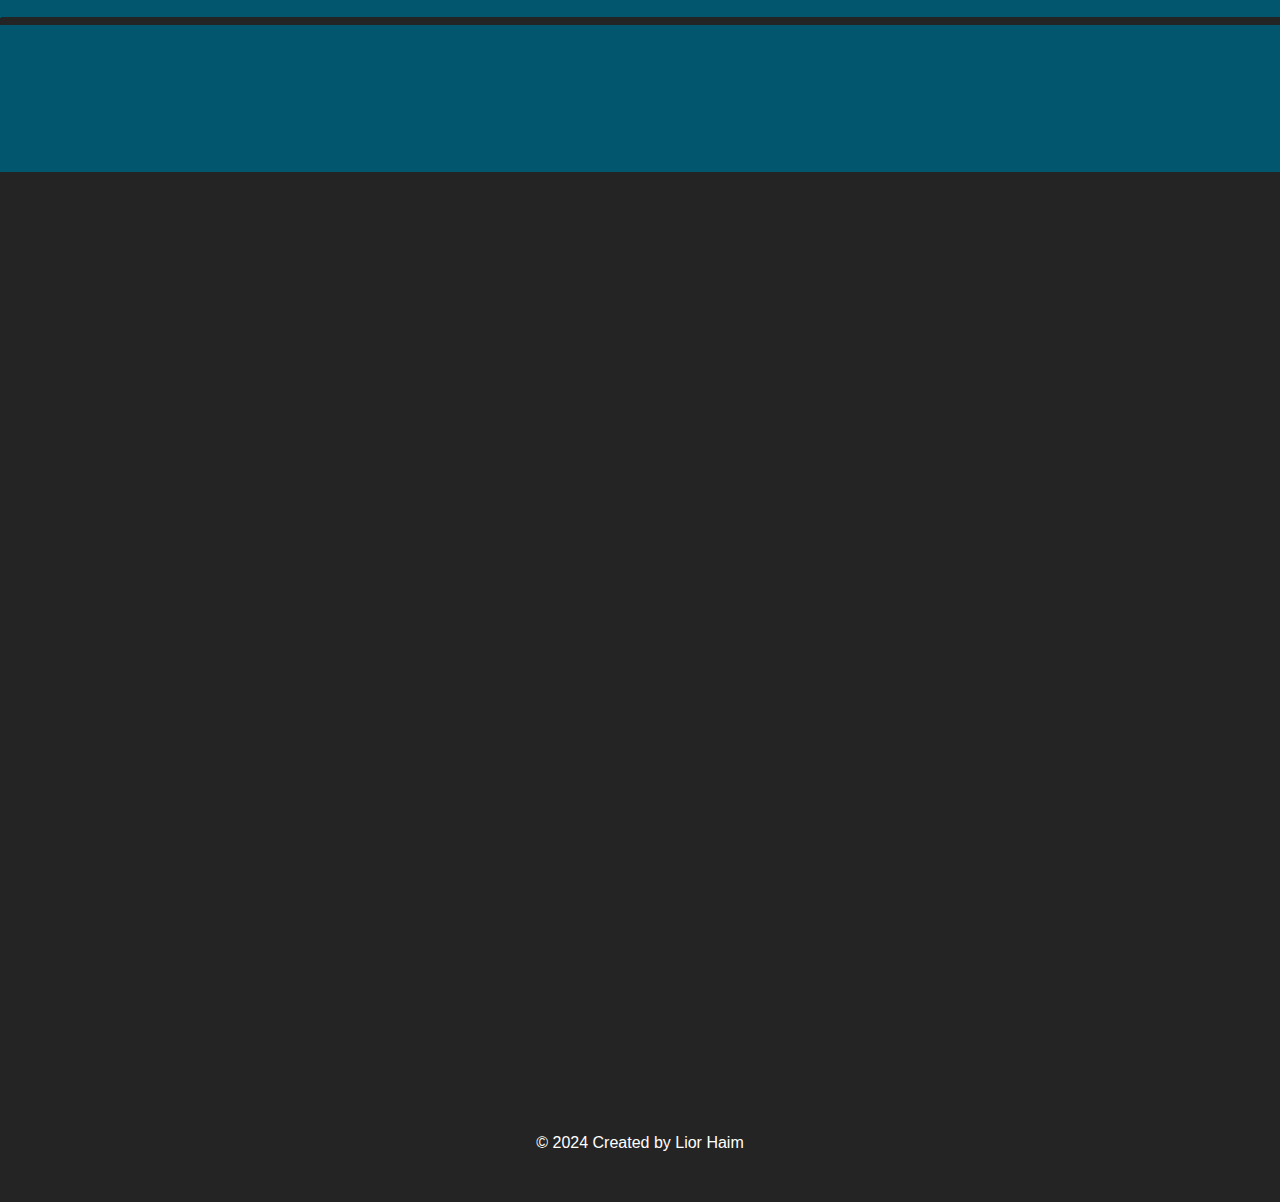
<file: index.html>
<!-- home.html -->

<!DOCTYPE html>
<html>
<head>
    <meta charset="UTF-8">
    <meta name="viewport" content="width=device-width, initial-scale=1.0">
    <link rel="stylesheet" href="css/styles.css">
    <script src="js/navigation.js" defer></script>
</head>
<body class = "home">
    <div class="title">
        <h1>Lior Haim</h1>
    </div>
    <div id="navigation"></div>
    </div>
    <section class="portfolio">
        <div class="photo-text">
            <div class="photo">
                <img src="images/ProfilePhoto.jpg" alt="My photo">             
            </div>
            <div class="text">
                <p>Autonomous Systems Designer  |  Algorithms Engineer</p>                 
            </div>
        </div>
    </section>

    <section class="divider">
        <img src="images/divider.png" alt="Description of photo">             
    </section>

    <section class="short-bio">
        <p>
            Autonomous systems designer with 11+ years of experience in the field of algo engineering using Signal processing, AI Machine Learning, Estimation, Guidance and Control.
        </p>
        <p>
            As a team leader of 2 successful aerospace engineering projects, I supervised 5 engineers, mentored them, prioritized their tasks, planned strategic and tactical objectives, and provided technical and professional support.
        </p>
        <p>
            I served as the focal point for technical and professional communications within my team and between other departments. Additionally, I performed the role of Integrator for all major departments involved in these projects, with a significant emphasis on understanding the engineering aspects of each department.
        </p>
        <section class="divider">
            <img src="images/subdivider.png" alt="Description of photo">   
        </section>    
        <p>
            Please visit my blog to explore demonstrations of some cool projects I've worked on:
             <a href="blog.html"
             target="_blank" 
             style="color: rgb(99, 173, 192); text-decoration: none;">            
             <img src="images/icons/blog_Icon_d.png" width="30" alt="Blog Icon">            
        </a>
        </p>
        <p>
            Additionally, I invite you to check out my LinkedIn and GitHub pages:
            <a href="https://www.linkedin.com/in/liorhaim/"
             target="_blank" 
             style="color: rgb(99, 173, 192); text-decoration: none;">            
             <img src="images/icons/linkedin_icon_d.png" width="30" alt="LinkedIn Icon">            
        </a>
        ,
        <a href="https://github.com/LiorHaimGit/"
             target="_blank" 
             style="color: rgb(99, 173, 192); text-decoration: none;">            
             <img src="images/icons/github_icon_d.png" width="30" alt="GitHub Icon">          
        </a>
        </p>
    </section>
    
    <footer>
        <p>&copy; 2024 Created by Lior Haim </p>
    </footer>
</body>
</html>
</file>
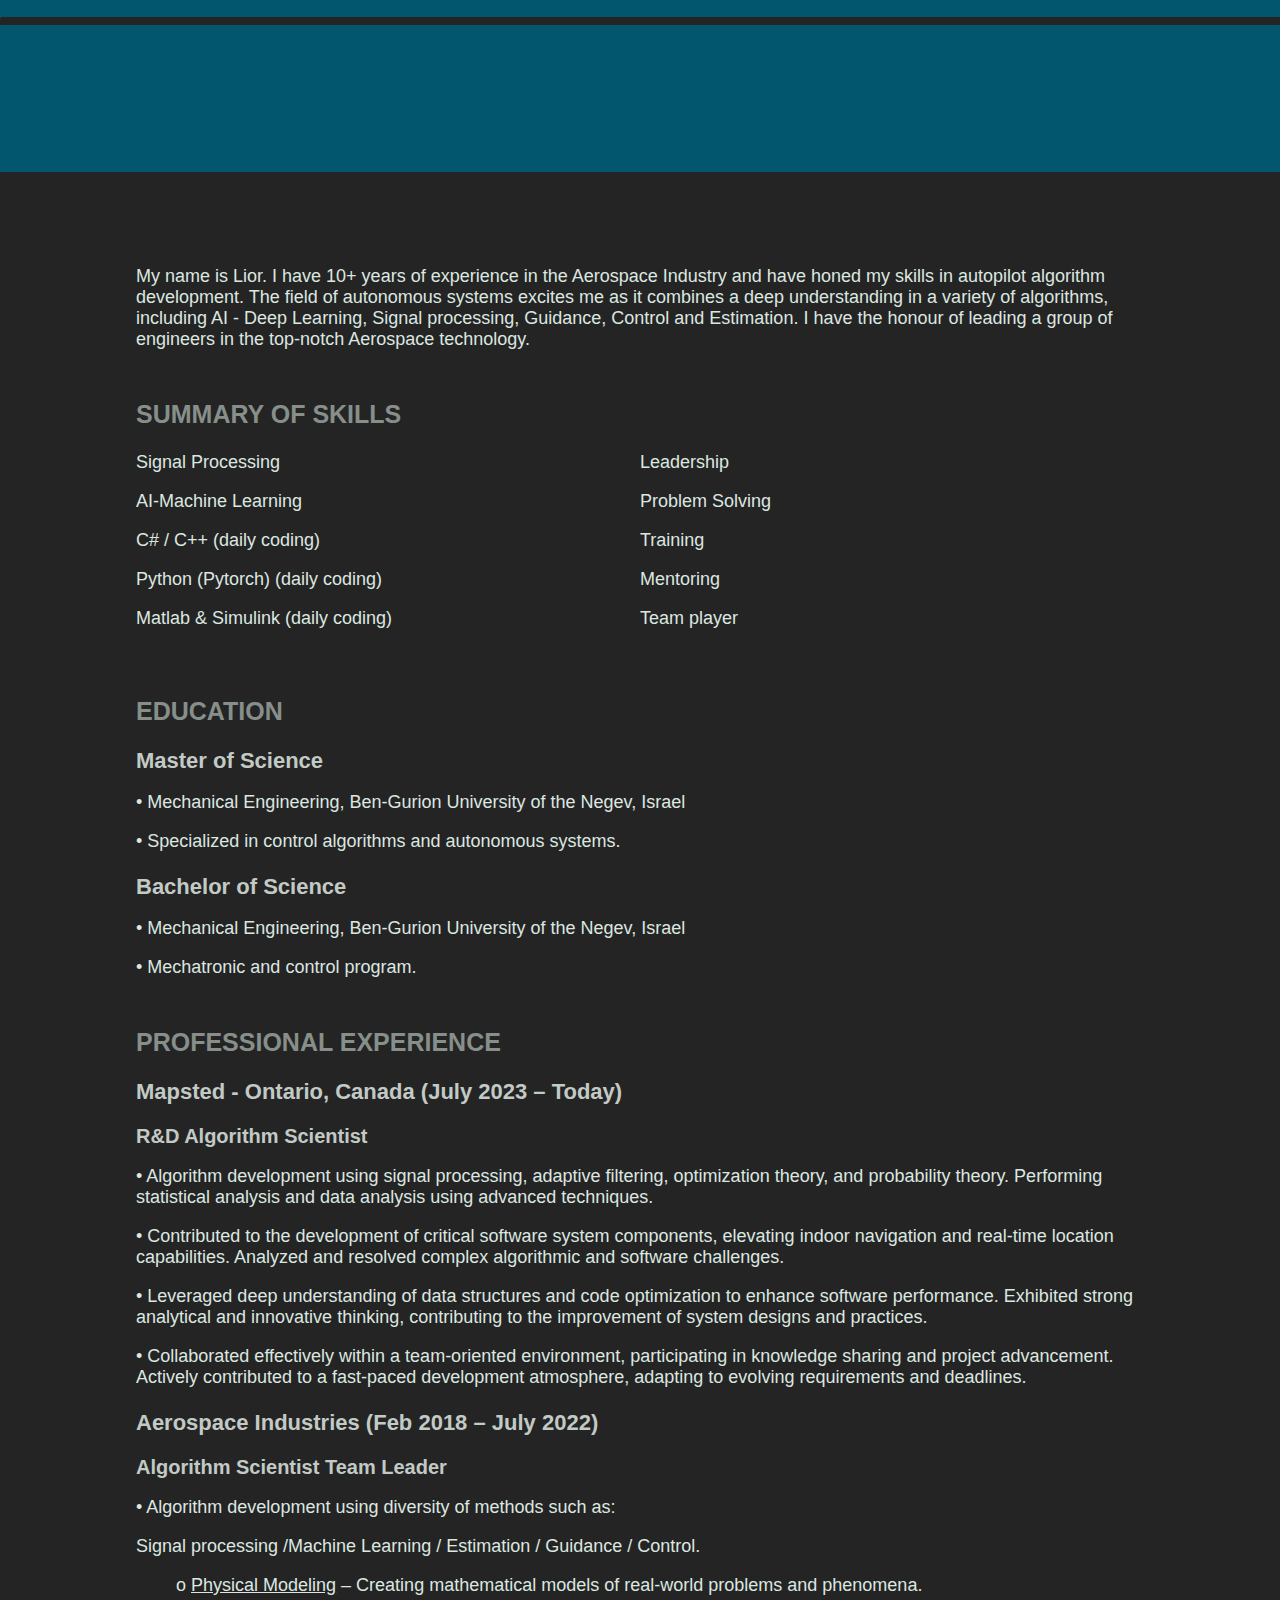
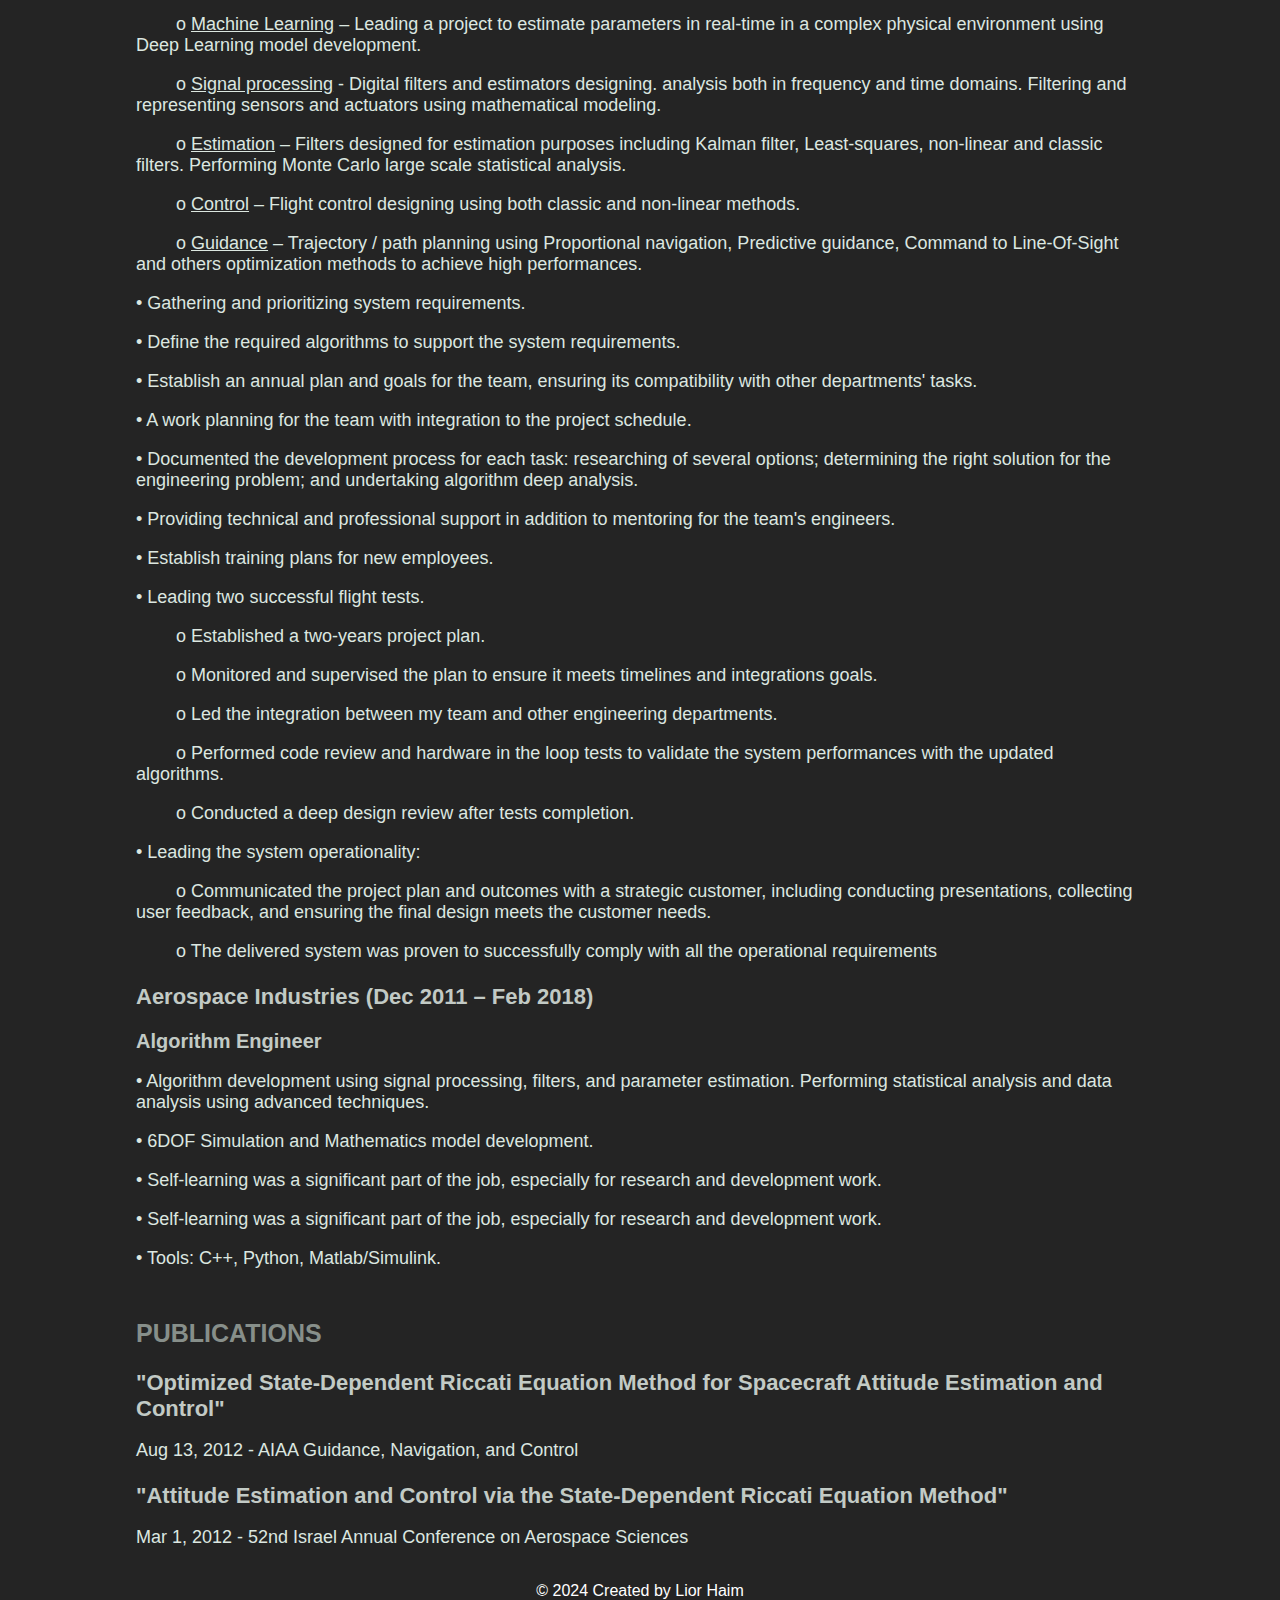
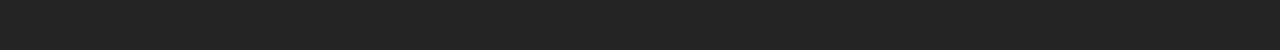
<file: about.html>
<!-- about.ejs -->

<!DOCTYPE html>
<html lang="en">
<head>
    <meta charset="UTF-8">
    <meta name="viewport" content="width=device-width, initial-scale=1.0">
    <title>Contact</title>
    <link rel="stylesheet" href="css/styles.css">
    <script src="js/navigation.js" defer></script>
</head>
<body>
    <div class="title2">
        <h1>My Story</h1>
    </div>
    <div id="navigation"></div>
    <div class="story">
        <P>
            My name is Lior. I have 10+ years of experience in the Aerospace Industry and have honed my skills in autopilot algorithm development.
            The field of autonomous systems excites me as it combines a deep understanding in a variety of algorithms, including AI - Deep Learning, Signal processing, Guidance, Control and Estimation.
            I have the honour of leading a group of engineers in the top-notch Aerospace technology.            
        </P>
    
        <p class="titleResume1">SUMMARY OF SKILLS</p>
        <div class="skilss">
            <div class="column">
                <p>Signal Processing 				</p>
                <p>AI-Machine Learning				</p>
                <p>C# / C++ (daily coding)			</p>
                <p>Python (Pytorch) (daily coding)	</p>
                <p>Matlab & Simulink (daily coding)	</p>
            </div>
            <div class="column">
                <p>Leadership		</p>	
                <p>Problem Solving	</p>		
                <p>Training 		</p>		
                <p>Mentoring 		</p>		
                <p>Team player		</p>	
            </div>
        </div>
        <p class="titleResume1">EDUCATION</p>
        
        <p class="titleResume2">Master of Science</p>
        <p>•	Mechanical Engineering, Ben-Gurion University of the Negev, Israel</p>
        <p>•	Specialized in control algorithms and autonomous systems.</p>        
        <p class="titleResume2">Bachelor of Science</p>
        <p>•	Mechanical Engineering, Ben-Gurion University of the Negev, Israel</p>
        <p>•	Mechatronic and control program.</p>

        <p class="titleResume1">PROFESSIONAL EXPERIENCE</p>
        
        <p class="titleResume2">Mapsted - Ontario, Canada (July 2023 – Today)</p>        
        <p class="titleResume3">R&D Algorithm Scientist</p>
        <p>•	Algorithm development using signal processing, adaptive filtering, optimization theory, and probability theory. Performing  statistical analysis and data analysis using advanced techniques.</p>
        <p>•	Contributed to the development of critical software system components, elevating indoor navigation and real-time location capabilities. Analyzed and resolved complex algorithmic and software challenges.</p>
        <p>•	Leveraged deep understanding of data structures and code optimization to enhance software performance. Exhibited strong analytical and innovative thinking, contributing to the improvement of system designs and practices.</p>
        <p>•	Collaborated effectively within a team-oriented environment, participating in knowledge sharing and project advancement. Actively contributed to a fast-paced development atmosphere, adapting to evolving requirements and deadlines.</p>
        
        <p class="titleResume2">Aerospace Industries (Feb 2018 – July 2022)</p>        
        <p class="titleResume3">Algorithm Scientist Team Leader</p>
        <p> •	Algorithm development using diversity of methods such as: </p>
            Signal processing /Machine Learning / Estimation / Guidance / Control.</p>
          <p style="text-indent: 40px;"> o	<span class="underline"> Physical Modeling</span> – Creating mathematical models of real-world problems and phenomena.</p>
          <p style="text-indent: 40px;">  o	<span class="underline"> Machine Learning</span> – Leading a project to estimate parameters in real-time in a complex physical environment using Deep Learning model development.</p>
          <p style="text-indent: 40px;">  o	<span class="underline"> Signal processing</span> - Digital filters and estimators designing. analysis both in frequency and time domains. Filtering and representing sensors and actuators using mathematical modeling.</p>
          <p style="text-indent: 40px;">  o	<span class="underline"> Estimation</span> – Filters designed for estimation purposes including Kalman filter, Least-squares, non-linear and classic filters. Performing Monte Carlo large scale statistical analysis.</p>
          <p style="text-indent: 40px;">  o	<span class="underline"> Control</span> – Flight control designing using both classic and non-linear methods.</p>
          <p style="text-indent: 40px;">  o	<span class="underline"> Guidance</span> – Trajectory / path planning using Proportional navigation, Predictive guidance, Command to Line-Of-Sight and others optimization methods to achieve high performances.</p>
          <p>  •	Gathering and prioritizing system requirements.</p>
          <p>  •	Define the required algorithms to support the system requirements.</p>
          <p>  •	Establish an annual plan and goals for the team, ensuring its compatibility with other departments' tasks.</p>
          <p>  •	A work planning for the team with integration to the project schedule. </p>
          <p>  •	Documented the development process for each task: researching of several options; determining the right solution for the engineering problem; and undertaking algorithm deep analysis.</p>
          <p>  •	Providing technical and professional support in addition to mentoring for the team's engineers.</p>
          <p>  •	Establish training plans for new employees.
          <p>  •	Leading two successful flight tests.
          <p style="text-indent: 40px;">  o	Established a two-years project plan.
          <p style="text-indent: 40px;">  o	Monitored and supervised the plan to ensure it meets timelines and integrations goals. 
          <p style="text-indent: 40px;">  o	Led the integration between my team and other engineering departments. 
          <p style="text-indent: 40px;">  o	Performed code review and hardware in the loop tests to validate the system performances with the updated algorithms.
          <p style="text-indent: 40px;">  o	Conducted a deep design review after tests completion.
          <p>  •	Leading the system operationality:
          <p style="text-indent: 40px;">  o	Communicated the project plan and outcomes with a strategic customer, including conducting presentations, collecting user feedback, and ensuring the final design meets the customer needs. 
          <p style="text-indent: 40px;">  o	The delivered system was proven to successfully comply with all the operational requirements
        
        
        <p class="titleResume2">Aerospace Industries (Dec 2011 – Feb 2018)</p>        
        <p class="titleResume3">Algorithm Engineer</p>
        <p> •	Algorithm development using signal processing, filters, and parameter estimation. Performing  statistical analysis and data analysis using advanced techniques.</p>
        <p> •	6DOF Simulation and Mathematics model development.</p>
        <p> •	Self-learning was a significant part of the job, especially for research and development work.</p>
        <p> •	Self-learning was a significant part of the job, especially for research and development work.</p>
        <p> •	Tools: C++, Python, Matlab/Simulink.</p>
             
        <p class="titleResume1">PUBLICATIONS</p>
        <p class="titleResume2">"Optimized State-Dependent Riccati Equation Method for Spacecraft Attitude Estimation and Control"</p>
        <p>Aug 13, 2012 - AIAA Guidance, Navigation, and Control</p>
        <p class="titleResume2">"Attitude Estimation and Control via the State-Dependent Riccati Equation Method"</p>
        <p>Mar 1, 2012 - 52nd Israel Annual Conference on Aerospace Sciences</p>
        
    </div>
    <footer>
        <p>&copy; 2024 Created by Lior Haim </p>
    </footer>
</body>
</html>
</file>
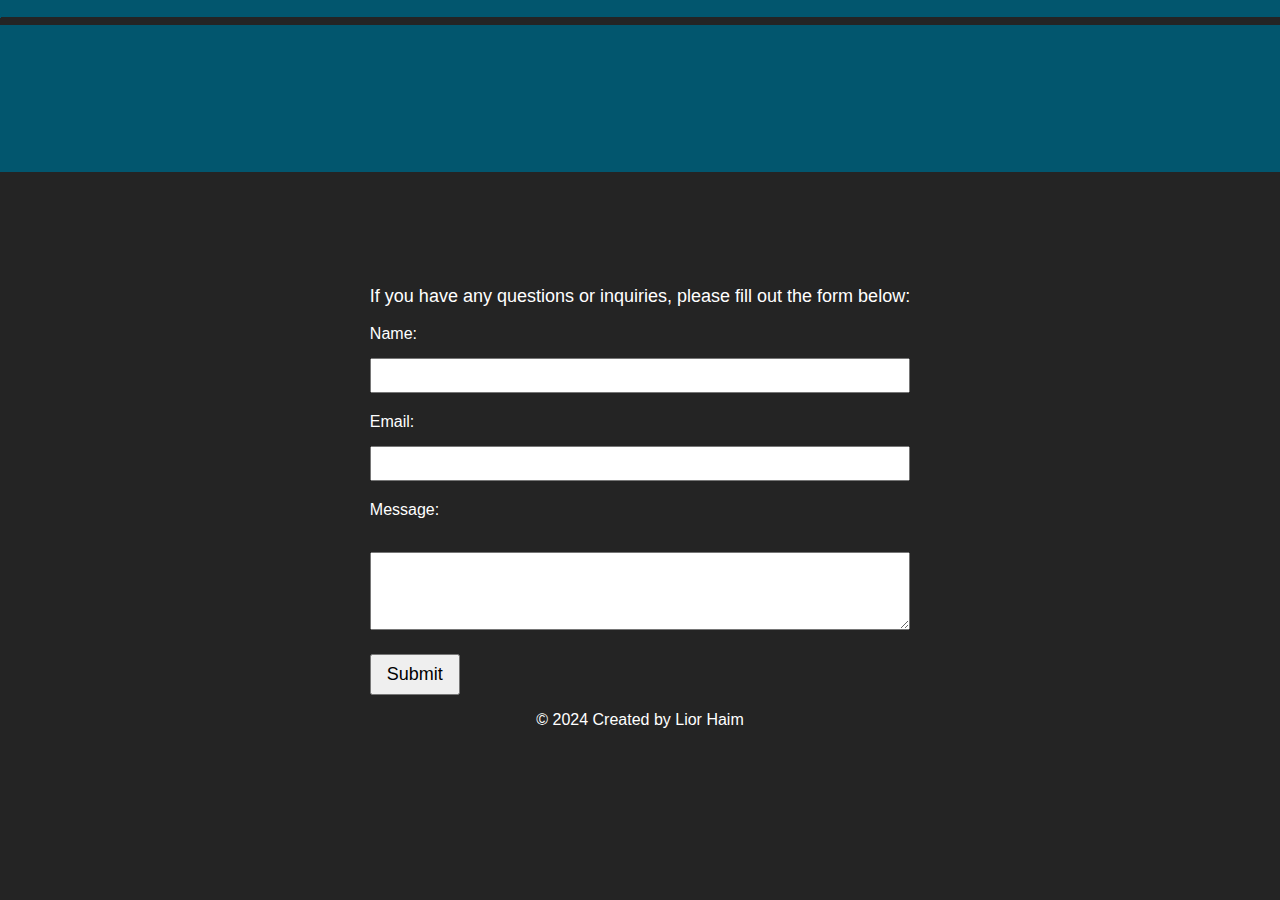
<file: contact.html>
<!-- contact.ejs -->

<!DOCTYPE html>
<html lang="en">
<head>
    <meta charset="UTF-8">
    <meta name="viewport" content="width=device-width, initial-scale=1.0">
    <title>Contact</title>
    <link rel="stylesheet" href="css/styles.css">
    <script src="js/navigation.js" defer></script>
</head>
<body>
    <div class="title2">
        <h1>Contact</h1>
    </div>
    <div id="navigation"></div>
    <main class="contact">
        <p style="font-size: 18px;">If you have any questions or inquiries, please fill out the form below:
        </p>
        <form action="/submit-contact" method="POST">
            <label for="name">Name:</label>
            <input type="text" id="name" name="name" required><br>
            <label for="email">Email:</label>
            <input type="email" id="email" name="email" required><br>
            <label for="message">Message:</label><br>
            <textarea id="message" name="message" rows="4" cols="50" required></textarea><br>            
            <a href="contactConstruction.html">
                <button type="button">Submit</button>
            </a>
        </form>
    </main>
    <footer>
        <p>&copy; 2024 Created by Lior Haim </p>
    </footer>
</body>

</html>
</file>
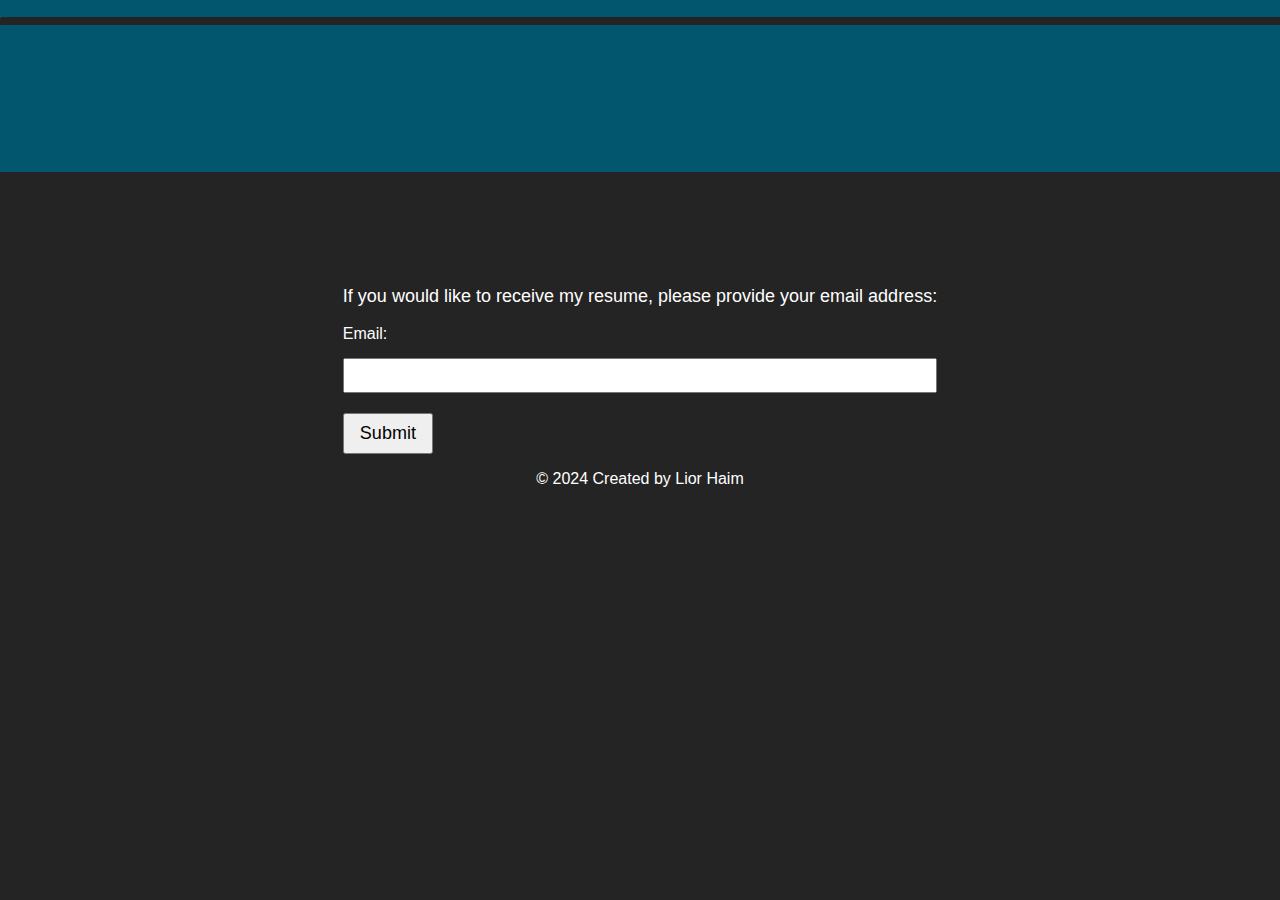
<file: resume.html>
<!-- resume.ejs -->

<!DOCTYPE html>
<html lang="en">
<head>
    <meta charset="UTF-8">
    <meta name="viewport" content="width=device-width, initial-scale=1.0">
    <title>Resume</title>
    <link rel="stylesheet" href="css/styles.css">
    <script src="js/navigation.js" defer></script>
</head>
<body>
    <div class="title2">
        <h1>Resume</h1>
    </div>
    <div id="navigation"></div>
    <main class="contact">
        <p style="font-size: 18px;">
            If you would like to receive my resume, please provide your email address:
        </p>
        <form action="/submit-resume" method="POST">
            <label for="email">Email:</label>
            <input type="email" id="email" name="email" required><br>
            <a href="contactConstruction.html">
                <button type="button">Submit</button>
            </a>
        </form>
    </main>
    <footer>
        <p>&copy; 2024 Created by Lior Haim </p>
    </footer>
</body>
</html>
</file>
<file: css/styles.css>
/* styles.css */
@keyframes fadeIn {
    0% {opacity: 0;}
    100% {opacity: 1;}
}
body {
    background-color: rgb(36, 36, 36);
    color: #fff;
    display: flex;
    flex-direction: column;
    justify-content: flex-start;
    align-items: center;
    padding: 2% 10%;
    box-sizing: border-box;
    font-family: Arial, sans-serif;
    background-image: url("../images/background.png");
    background-repeat: no-repeat;
    background-size:    inherit;
}

.title {
    flex: 1;
    font-size: 35px;
    opacity: 0;
    animation: fadeIn 2s ease-in-out forwards;
}
.title2 {
    flex: 1;
    font-size: 30px;
    opacity: 0;
    animation: fadeIn 0.0s ease-in-out forwards;
}
.links {
    flex: 2;
    display: flex;
    justify-content: center;
    gap: 30px;
    width: 100%;
}
.links a {
    color: #ccc; 
    position: relative;
    text-decoration: none;
    width:  35px;
    height: 35px;
    display: inline-block;
    opacity: 0;
    animation: fadeIn 0.0s ease-in-out forwards;
}
.links a img {
    width:  30px;
    height: 30px;
}
.links a img:hover {
    width:  38px;
    height: 38px;
}
.links a span {
    position: absolute;
    bottom: -25px;
    left: -7px;
    right: 0;
    text-align: center;
    visibility: hidden;
    white-space: nowrap;
}

.links a:hover span {
    visibility: visible;
}

.home .links {
    opacity: 0;
    animation: fadeIn 2s ease-in-out forwards;
    animation-delay: 0s;
}
.home .links a:hover {
    visibility: visible;
    opacity: 1;
    transition: visibility 0s, opacity 0.3s linear;
}

.home .links a:hover span{
    visibility: visible;
    opacity: 1;
    transition: visibility 0s, opacity 0.3s linear;
}

.portfolio {
    margin: 20px;
    width: 100%;
    display: flex;
    flex-direction: column;
    align-items: flex-start;
}

.photo img {
    width: 100%;
    height: auto;
    border-radius: 50%; /* This will make the image round */
    opacity: 0;
    animation: fadeIn 2s ease-in-out forwards;
    animation-delay: 1s;
}

.photo-text {
    display: flex;
    gap: 10px;
    align-items: flex-start; /* This will align the photo and text to the top */
    opacity: 0;
    animation: fadeIn 2s ease-in-out forwards;
    animation-delay: 1s;
}

.photo {
    flex: 0.2;
    width: 100%;
    gap: 20px;
}

.text {
    flex: 0.8;
    align-items: left;
    width: 100%;
    padding-top: 160px;
    font-size: 35px;
}

.divider{
    opacity: 0;
    animation: fadeIn 2s ease-in-out forwards;
    animation-delay: 1s;
}

.short-bio {
    opacity: 0;
    font-size: 25px;
    animation: fadeIn 2s ease-in-out forwards;
    animation-delay: 2s;
}

.contact {
    padding-top: 50px;
}

.contact form label {
    display: block; /* Ensure each label occupies its own line */
    margin-bottom: 15px; /* Add margin between labels */
}

.contact form input,
.contact form textarea {
    width: 100%; /* Ensure the input fields and textarea take up full width */
    margin-bottom: 20px; /* Add margin between input fields and textarea */
    padding: 8px; /* Add padding for better visual separation */
    box-sizing: border-box; /* Include padding and border in element's total width and height */
}

.contact form button {
    font-size: 18px; /* Adjust the font size as needed */
    padding: 8px 15px; /* Adjust the padding to increase the button size */
}

.story{
    margin-top: 30px;
    font-size: 18px;
    color: #dce7e0;
}

.titleResume1{
    font-size: 25px;
    color: #878f8a;
    font-weight: bold;
    margin-top: 50px;
    margin-bottom: 5px;
}

.titleResume2{
    font-size: 22px;
    font-weight: bold;
    margin-bottom: 5px;
    color: #c2cac5;
    
}

.titleResume3{
    font-size: 20px;
    font-weight: bold;
    margin-bottom: 5px;
    color: #c2cac5;
}

.skilss {
    display: flex;
    justify-content: center;
}

.column {
    flex: 1;
}

.underline {
    text-decoration: underline;
}

.blogIntro {
    margin: 20px;
    width: 100%;
    display: flex;
    flex-direction: row; /* Change flex-direction to row */
    align-items: center; /* Vertically center align items */
}

.intro-photo-text {
    flex: 1; /* Allow the container to grow to fill available space */
    display: flex; /* Nested flex container */
}

.introText {
    flex: 1; /* Allow the text to grow */
    font-size: 22px;
    animation: fadeIn 1s ease-in-out forwards;
}

.introPhoto {
    flex: 0 0 auto; /* Don't allow the photo to grow or shrink */
    width: 30%; /* Adjust width */
    margin-right: 20px; /* Add margin to create space between image and text */
}

.introPhoto img {
    width: 50%;
    height: auto;
    border-radius: 50%;
    opacity: 0;
    animation: fadeIn 1s ease-in-out forwards;
}
.blog {
    font-size: 20px;
    overflow-x: hidden;
}
.blogDivider{
    opacity: 0;
    animation: fadeIn 1s ease-in-out forwards;
}
.blogTitle{
    margin-top: 100px;
    opacity: 0;
    font-weight: bold;
    font-size: 30px;
    animation: fadeIn 1s ease-in-out forwards;
}
.blogSubtitle{
    margin-top: 20px;
    margin-bottom: 50px;
    opacity: 0;
    font-size: 25px;
    animation: fadeIn 1s ease-in-out forwards;
}

.blogPhotoText{
    display: flex;
    align-items: flex-start;
    margin-bottom: 50px;
}

.blogText {    
    margin-left: 30px;
    flex: 1; /* Allow the text to grow */
    font-size: 23px;
    animation: fadeIn 1s ease-in-out forwards;    
}

.blogPhoto {
    flex: 0.6;
    width: 30%; /* Adjust width */
    margin-right: 0px;
}

.blogPhoto img {
    width: 100%;
    height: auto;
    opacity: 0;
    animation: fadeIn 1s ease-in-out forwards;
}
.bullet {
    margin-left: 50px;
}

.language-python{
    background-color: #000000;
}

@media screen and (max-width: 600px) {
    /* Styles for smaller screens */
    /* Example: Reduce padding or margins */
    .title {
        margin-left: 10px;
        margin-right: 10px;
    }
}
</file>
